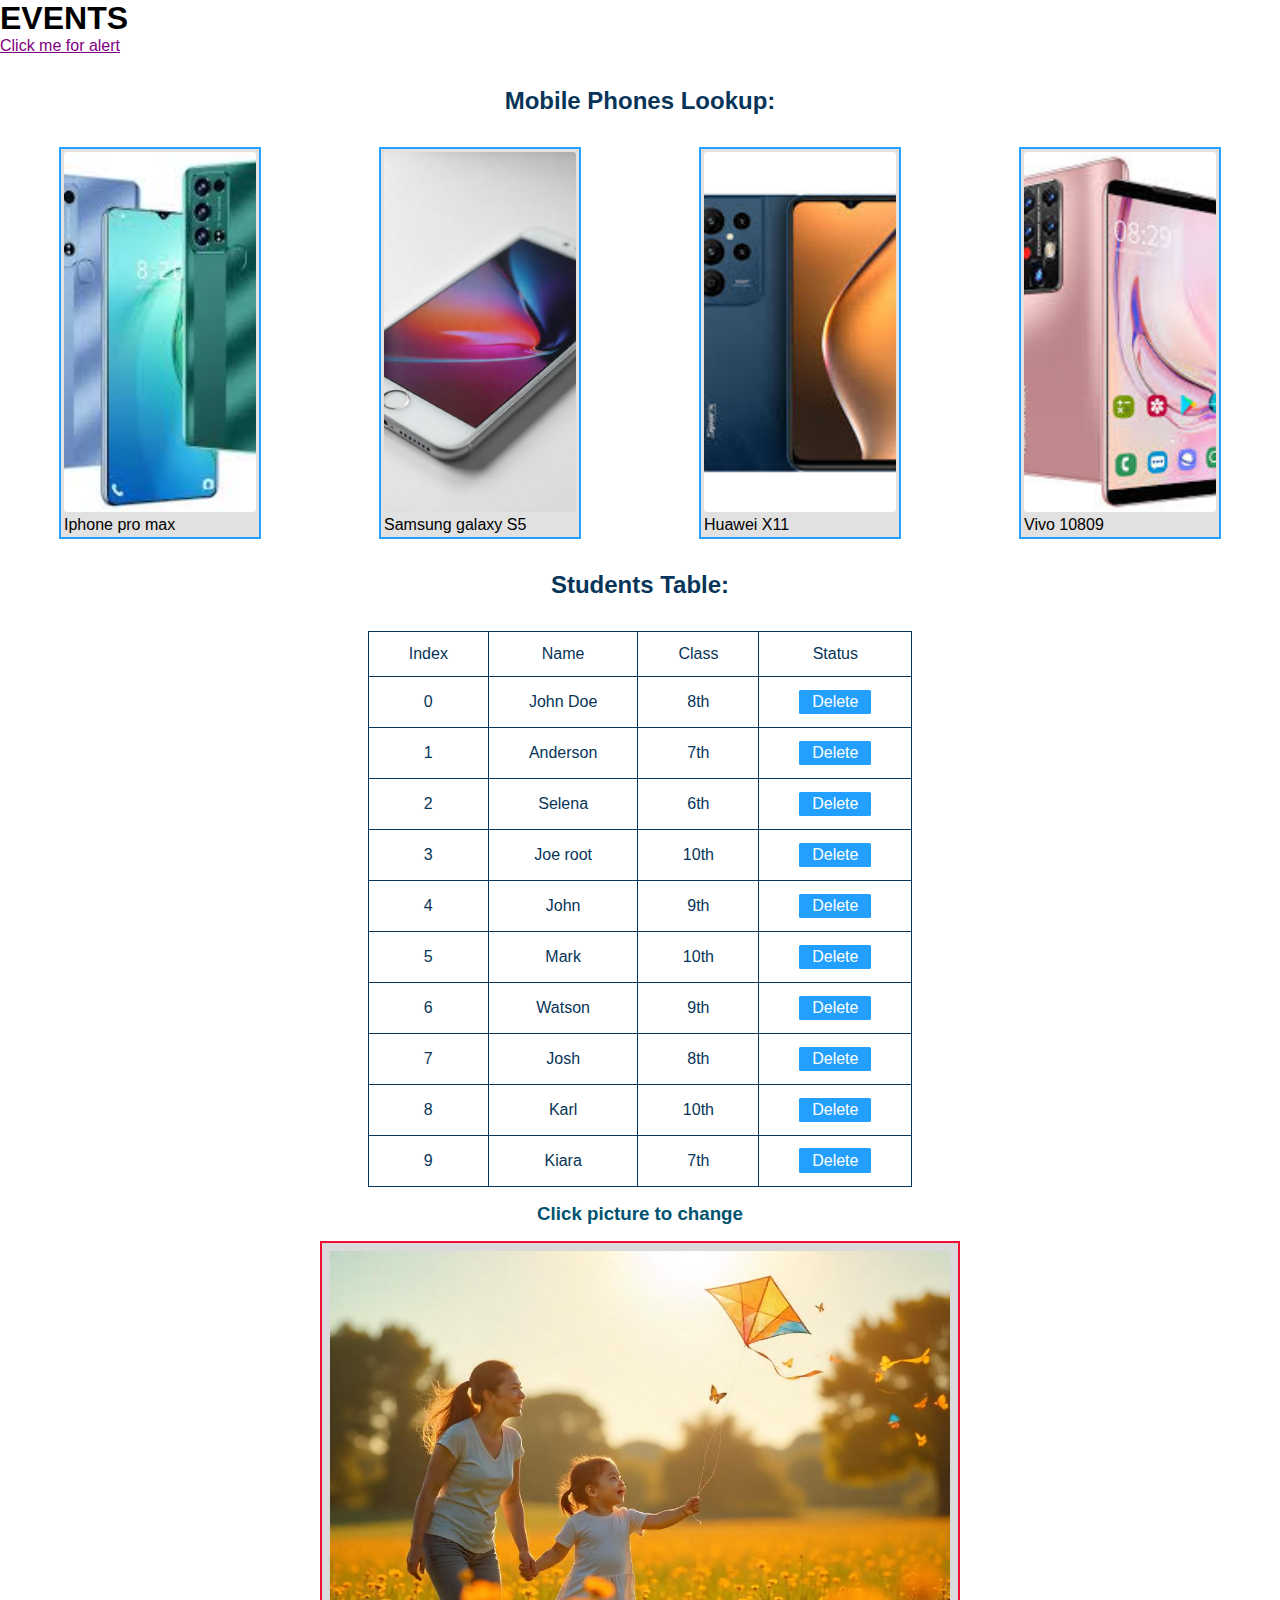
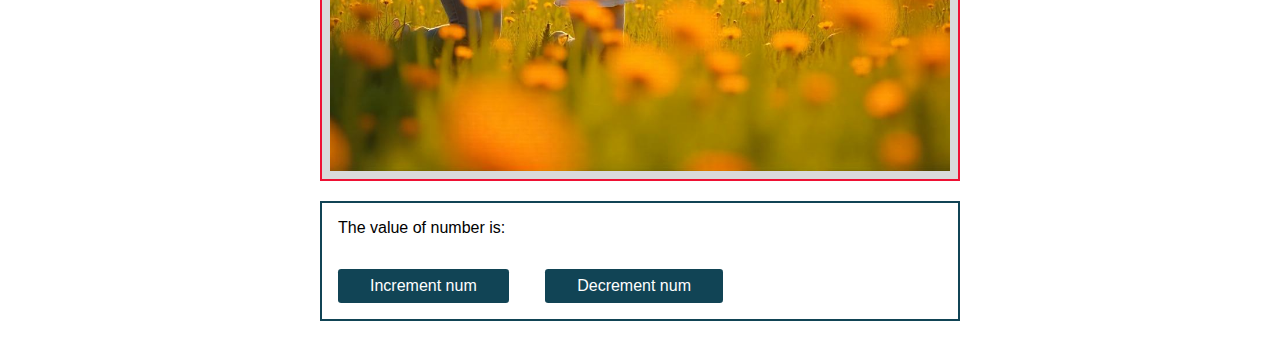
<file: events(43-48)/index.html>
<!DOCTYPE html>
<html lang="en">
<head>
    <meta charset="UTF-8">
    <meta name="viewport" content="width=device-width, initial-scale=1.0">
    <link rel="stylesheet" href="./style.css">
    <title>Events 43 - 48</title>
</head>
<body>

    <h1>EVENTS</h1>



    <!--------------------- Task # 1 ------------------------->


    <a id="link" href="JavaScript:void(0)" onclick="(alert('Welcome to events'))">Click me for alert</a>




    <!--------------------- Task # 2 ------------------------->





    <h2>Mobile Phones Lookup:</h2>
    <div class="mobile_phones">
        <div class="img_1">
            <img src="./assets/mobile1.jpeg" onmouseover="(alert('Thanks for purchasing a phone from us'))">  
            <p>Iphone pro max</p>
        </div>
        <div class="img_1">
            <img src="./assets/mobile2.jpeg" onmouseover="(alert('Thanks for purchasing a phone from us'))">  
            <p>Samsung galaxy S5</p>
        </div>
        <div class="img_1">
            <img src="./assets/mobile3.jpeg" onmouseover="(alert('Thanks for purchasing a phone from us'))">  
            <p>Huawei X11</p>
        </div>
        <div class="img_1">
            <img src="./assets/mobile4.jpeg" onmouseover="(alert('Thanks for purchasing a phone from us'))">  
            <p>Vivo 10809</p>
        </div>
    </div>
    


    <!--------------------- Task # 3 ------------------------->





    <h2>Students Table:</h2>
    <table>
        <thead>
            <th>Index</th>
            <th>Name</th>
            <th>Class</th>
            <th>Status</th>
        </thead>
        <tr class="row">
            <td>0</td>
            <td>John Doe</td>
            <td>8th</td>
            <td><button onclick="deleteRow(this)">Delete</button></td>
        </tr>
        <tr class="row">
            <td>1</td>
            <td>Anderson</td>
            <td>7th</td>
            <td><button onclick="deleteRow(this)">Delete</button></td>
        </tr>
        <tr class="row">
            <td>2</td>
            <td>Selena</td>
            <td>6th</td>
            <td><button onclick="deleteRow(this)">Delete</button></td>
        </tr>
        <tr class="row">
            <td>3</td>
            <td>Joe root</td>
            <td>10th</td>
            <td><button onclick="deleteRow(this)">Delete</button></td>
        </tr class="row">
        <tr>
            <td>4</td>
            <td>John</td>
            <td>9th</td>
            <td><button onclick="deleteRow(this)">Delete</button></td>
        </tr>
        <tr class="row">
            <td>5</td>
            <td>Mark</td>
            <td>10th</td>
            <td><button onclick="deleteRow(this)">Delete</button></td>
        </tr>
        <tr class="row">
            <td>6</td>
            <td>Watson</td>
            <td>9th</td>
            <td><button onclick="deleteRow(this)">Delete</button></td>
        </tr>
        <tr class="row">
            <td>7</td>
            <td>Josh</td>
            <td>8th</td>
            <td><button onclick="deleteRow(this)">Delete</button></td>
        </tr>
        <tr class="row">
            <td>8</td>
            <td>Karl</td>
            <td>10th</td>
            <td><button onclick="deleteRow(this)">Delete</button></td>
        </tr>
        <tr class="row">
            <td>9</td>
            <td>Kiara</td>
            <td>7th</td>
            <td><button onclick="deleteRow(this)">Delete</button></td>
        </tr>

    </table>


    <!--------------------- Task # 4 ------------------------->

    <h3>Click picture to change</h3>

    <div class="image">
        <img src="./assets/image1.jpeg" onmouseover="(src='./assets/image2.jpeg')" onmouseout="(src='./assets/image1.jpeg')">
    </div>



    <!--------------------- Task # 5 ------------------------->





    <div class="number_box">
        <p id="num_para">The value of number is:  </p>

        <button class="add" onclick="increment()">Increment num</button>  
        <button class="sub" onclick="decrement()">Decrement num</button>
    </div>


    <script src="./script.js"></script>
</body>
</html>
</file>
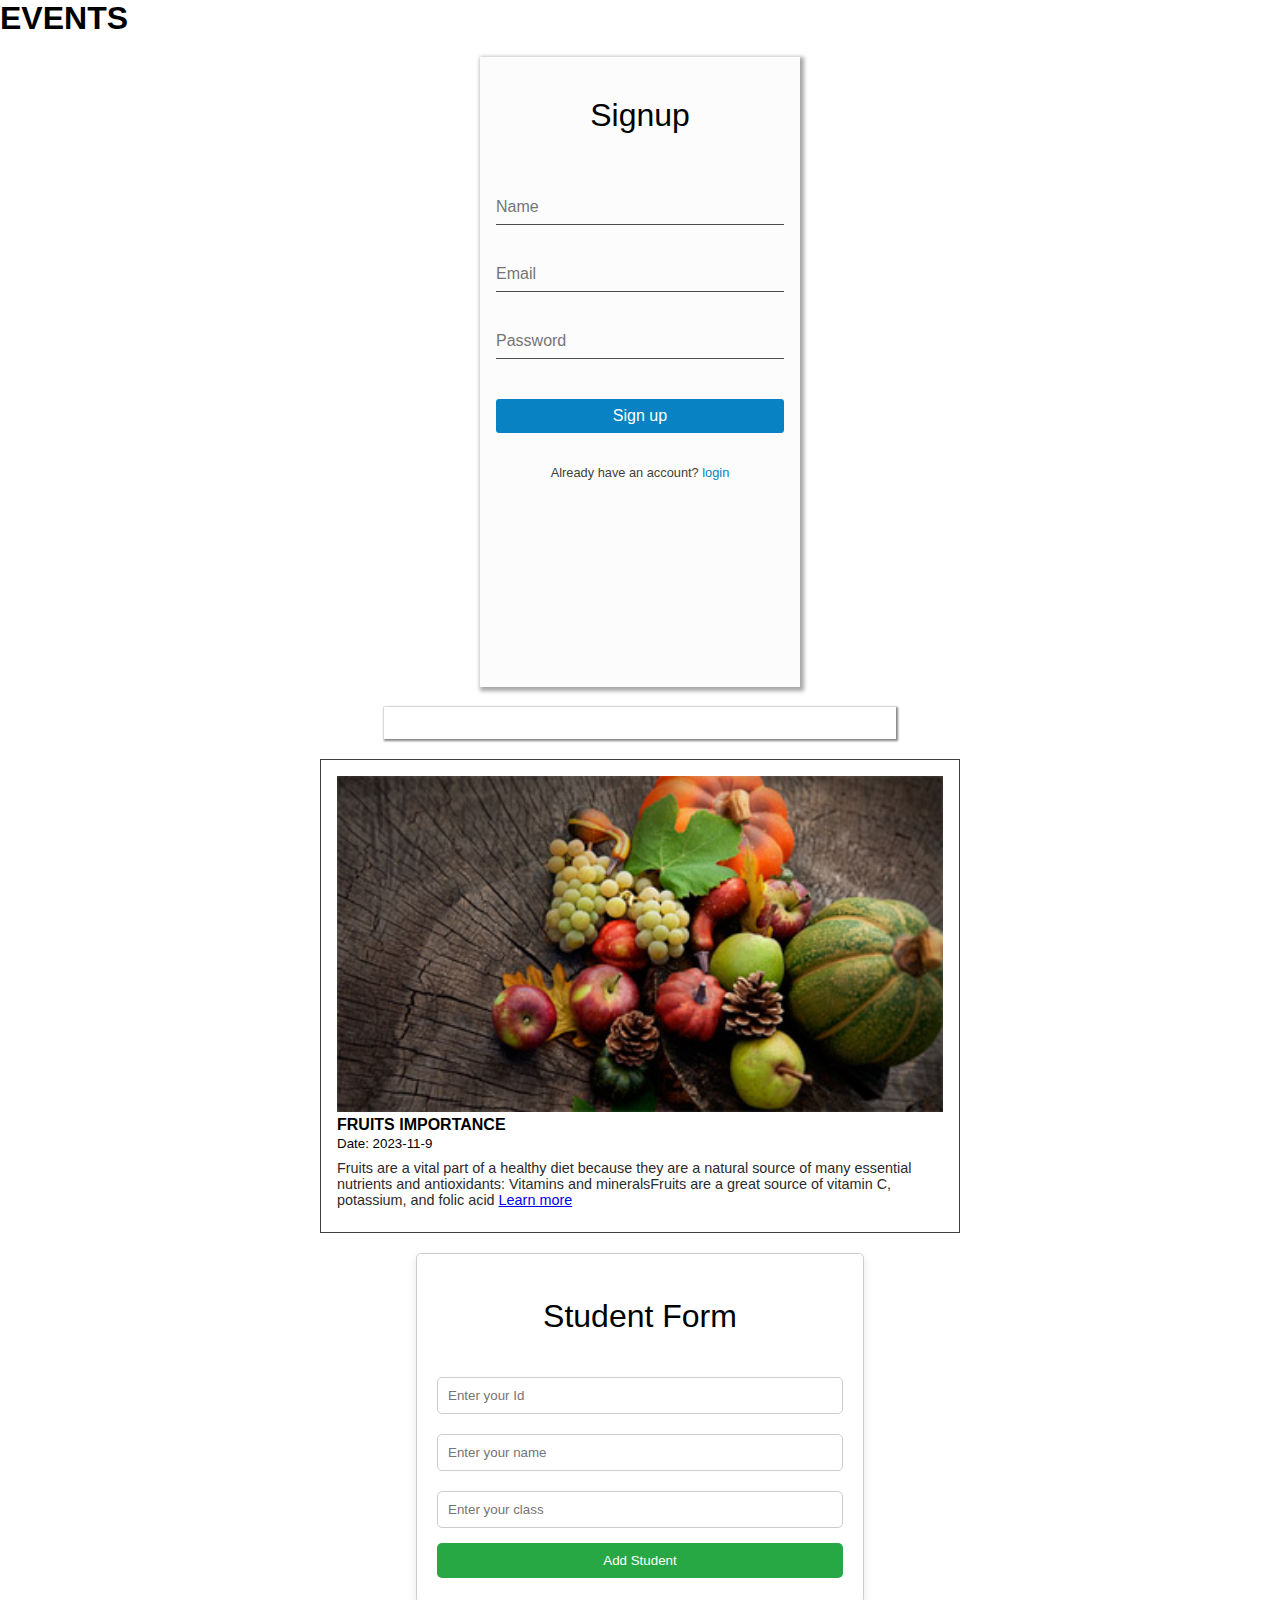
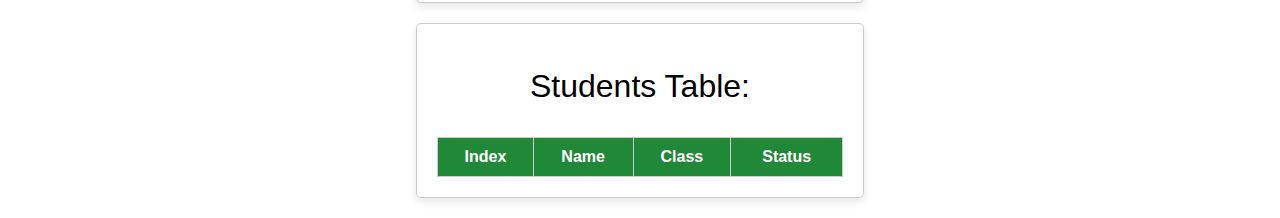
<file: events(49-52)/index.html>
<!DOCTYPE html>
<html lang="en">

<head>
    <meta charset="UTF-8">
    <meta name="viewport" content="width=device-width, initial-scale=1.0">
    <link rel="stylesheet" href="./style.css">
    <title>events 49 - 52</title>
</head>

<body>


    <h1>EVENTS</h1>


    <!------------------  Task # 1 ------------------------>


    <div class="signup_form">
        <form id="signupForm" onsubmit="formValidate(event)">
            <h2>Signup</h2>
            <input type="text" placeholder="Name" id="name" required>
            <input type="email" placeholder="Email" id="email" required>
            <input type="password" placeholder="Password" id="password" required>

            <button>Sign up</button>

            <p>Already have an account? <span>login</span></p>
        </form>
    </div>


    <div id="formData"></div>


    <!------------------  Task # 2 ------------------------>


    <div class="item">
        <img src="./assets/event-image-2.jpg">
        <h4>FRUITS IMPORTANCE</h4>
        <small>Date: 2023-11-9</small>
        <p id="item_detail">Fruits are a vital part of a healthy diet because they are a natural source of many essential nutrients and antioxidants: Vitamins and mineralsFruits are a great source of vitamin C, potassium, and folic acid <a href="JavaScript:void(0)" onclick="expandPara()">Learn more</a></p>
        
    </div>



    <!------------------  Task # 3 ------------------------>


    <div class="student">
        <form id="student_form" onsubmit="addStudent(event)">

            <h2>Student Form</h2>
            <input type="number" placeholder="Enter your Id" id="studId">
            <input type="text" placeholder="Enter your name" id="studName">
            <input type="number" placeholder="Enter your class" id="studClass">

            <button>Add Student</button>
        </form>
    </div>

    <div class="student_database">
    <h2>Students Table:</h2>
    <table>
        <thead>
            <th>Index</th>
            <th>Name</th>
            <th>Class</th>
            <th>Status</th>
        </thead>
    </table>
    </div>


    <script src="./script.js"></script>
</body>

</html>
</file>
<file: events(43-48)/style.css>
* {
  padding: 0;
  margin: 0;
  box-sizing: border-box;
  font-family: sans-serif;
}
#link {
  margin: 1rem 0;
  color: purple;
}
.mobile_phones {
  display: flex;
  justify-content: space-around;
  align-items: center;
  margin: 2rem 0;
}
h2 {
  text-align: center;
  margin: 2rem 0;
  color: rgb(7, 53, 89);
}
.mobile_phones .img_1 {
  padding: 0.2rem;
  border: 2px solid rgb(34, 159, 255);
  background-color: rgb(225, 225, 225);
}
.mobile_phones img {
  width: 15vw;
  height: 40vh;
  object-fit: cover;
  object-position: center;
  border-radius: 0.2rem;
}
table {
  margin: 0 auto;
  border: 1px solid rgb(7, 53, 89);
  text-align: center;
  padding: 2rem 4rem;
  border-collapse: collapse;
}
thead th,
tr td {
  border: 1px solid rgb(7, 53, 89);
  padding: 0.8rem 2.5rem;
  color: rgb(7, 53, 89);
  font-size: 1rem;
  font-weight: 500;
}
table button {
  all: unset;
  background-color: rgb(34, 159, 255);
  color: white;
  padding: 0.2rem 0.8rem;
  border-radius: 0.1rem;
}
.image {
  background-color: #dadada;
  height: 60vh;
  width: 50vw;
  margin: 10px auto;
  border: 2px solid #e13;
  padding: 0.5rem;
}
h3 {
  text-align: center;
  color: rgb(0, 82, 111);
  margin: 1rem 0;
}
.image img {
  width: 100%;
  height: 100%;
  object-fit: cover;
  object-position: center;

  &:hover {
    cursor: pointer;
    transition: all 0.5s ease;
  }
}
.number_box {
  border: 2px solid #145;
  width: 50vw;
  margin: 20px auto;
}

#num_para {
  margin: 1rem ;
}

.number_box button {
  all: unset;
  padding: 0.5rem 2rem;
  margin: 1rem;
  background-color: #145;
  color: white;
  border-radius: 0.2rem;

  &:hover{
    background-color: rgba(17, 68, 85, 0.70);
    cursor: pointer;
    transition: all 0.5s ease;
  }
}
</file>
<file: events(49-52)/style.css>
* {
  padding: 0;
  margin: 0;
  box-sizing: border-box;
  font-family: sans-serif;
}
.signup_form {
  background-color: #fcfcfc;
  box-shadow: 2px 2px 4px 2px #a7a7a7;
  width: 25vw;
  height: 70vh;
  margin: 20px auto;
}
.signup_form form {
  display: flex;
  flex-direction: column;
  justify-content: center;
  align-items: center;
  padding: 1rem;
}
.signup_form form h2 {
  font-weight: 400;
  font-size: 2rem;
  margin: 1.5rem 0 2rem 0;
}
.signup_form form input {
  all: unset;
  background: transparent;
  width: 100%;
  padding: 1.5rem 0 0.5rem;
  margin: 0.5rem 0;
  border-bottom: 1px solid rgb(76, 76, 76);
}
.signup_form form button {
  all: unset;
  width: 100%;
  text-align: center;
  margin: 2rem 0;
  padding: 0.5rem 0;
  background-color: rgb(9, 130, 195);
  border-radius: 0.2rem;
  color: white;
  cursor: pointer;
  transition: all 0.5s ease;

  &:hover {
    background-color: rgba(9, 130, 195, 0.798);
  }
}
.signup_form form p {
  font-size: 0.8rem;
  color: #3f3f3f;
}
.signup_form form p span {
  color: rgb(9, 130, 195);
}
.item {
  margin: 20px auto;
  width: 50vw;
  height: auto;
  border: 1px solid #3f3f3f;
  padding: 1rem;
}
.item img {
  width: 100%;
  height: 100%;
  object-fit: cover;
  object-position: center;
}
.item p {
  margin: 0.5rem 0;
  font-size: 0.9rem;
  color: #2b2b2b;
}
#formData {
  margin: 20px auto;
  width: 40vw;
  padding: 1rem;
  box-shadow: 1px 1px 2px 1px #858585;
}
.student{
  height: auto;
  max-width: 35vw;
  margin: 20px auto;
  padding: 20px;
  border: 1px solid #ccc;
  border-radius: 5px;
  box-shadow: 0 4px 8px rgba(0, 0, 0, 0.1);
}
.student input {
  width: 100%;
  padding: 10px;
  margin: 10px 0;
  border: 1px solid #ccc;
  border-radius: 5px;
}
.student h2 {
  font-weight: 400;
  font-size: 2rem;
  margin: 1.5rem 0 2rem 0;
  text-align: center;
}
.student button {
  width: 100%;
  padding: 10px;
  margin: 0.3rem 0;
  border: none;
  border-radius: 5px;
  background-color: #28a745;
  color: white;
  cursor: pointer;
  transition: all 0.5s ease;

  &:hover {
    background-color: #218838;
  }
}
.student_database {
  width: 35vw;
  margin: 20px auto;
  padding: 20px;
  border: 1px solid #ccc;
  border-radius: 5px;
  box-shadow: 0 4px 8px rgba(0, 0, 0, 0.1);
}
.student_database h2{
  font-weight: 400;
  font-size: 2rem;
  margin: 1.5rem 0 2rem 0;
  text-align: center;
}
.student_database table{
  border: 1px solid rgb(0, 0, 0);
  border-collapse: collapse;
  width: 100%;
  height: auto;
  text-align: center;
}
.student_database table thead th, tr td{
  padding: 0.6rem 0;
  border: 1px solid #ccc;
}
.student_database table thead th{
  background-color: #218838;
  color: white;
}
.student_database table button{
  all: unset;
  background-color: rgb(9, 130, 195);
  color: white;
  font-size: 0.8rem;
  padding: 0.2rem 0.6rem;
  border-radius: 0.2rem;
}
</file>
